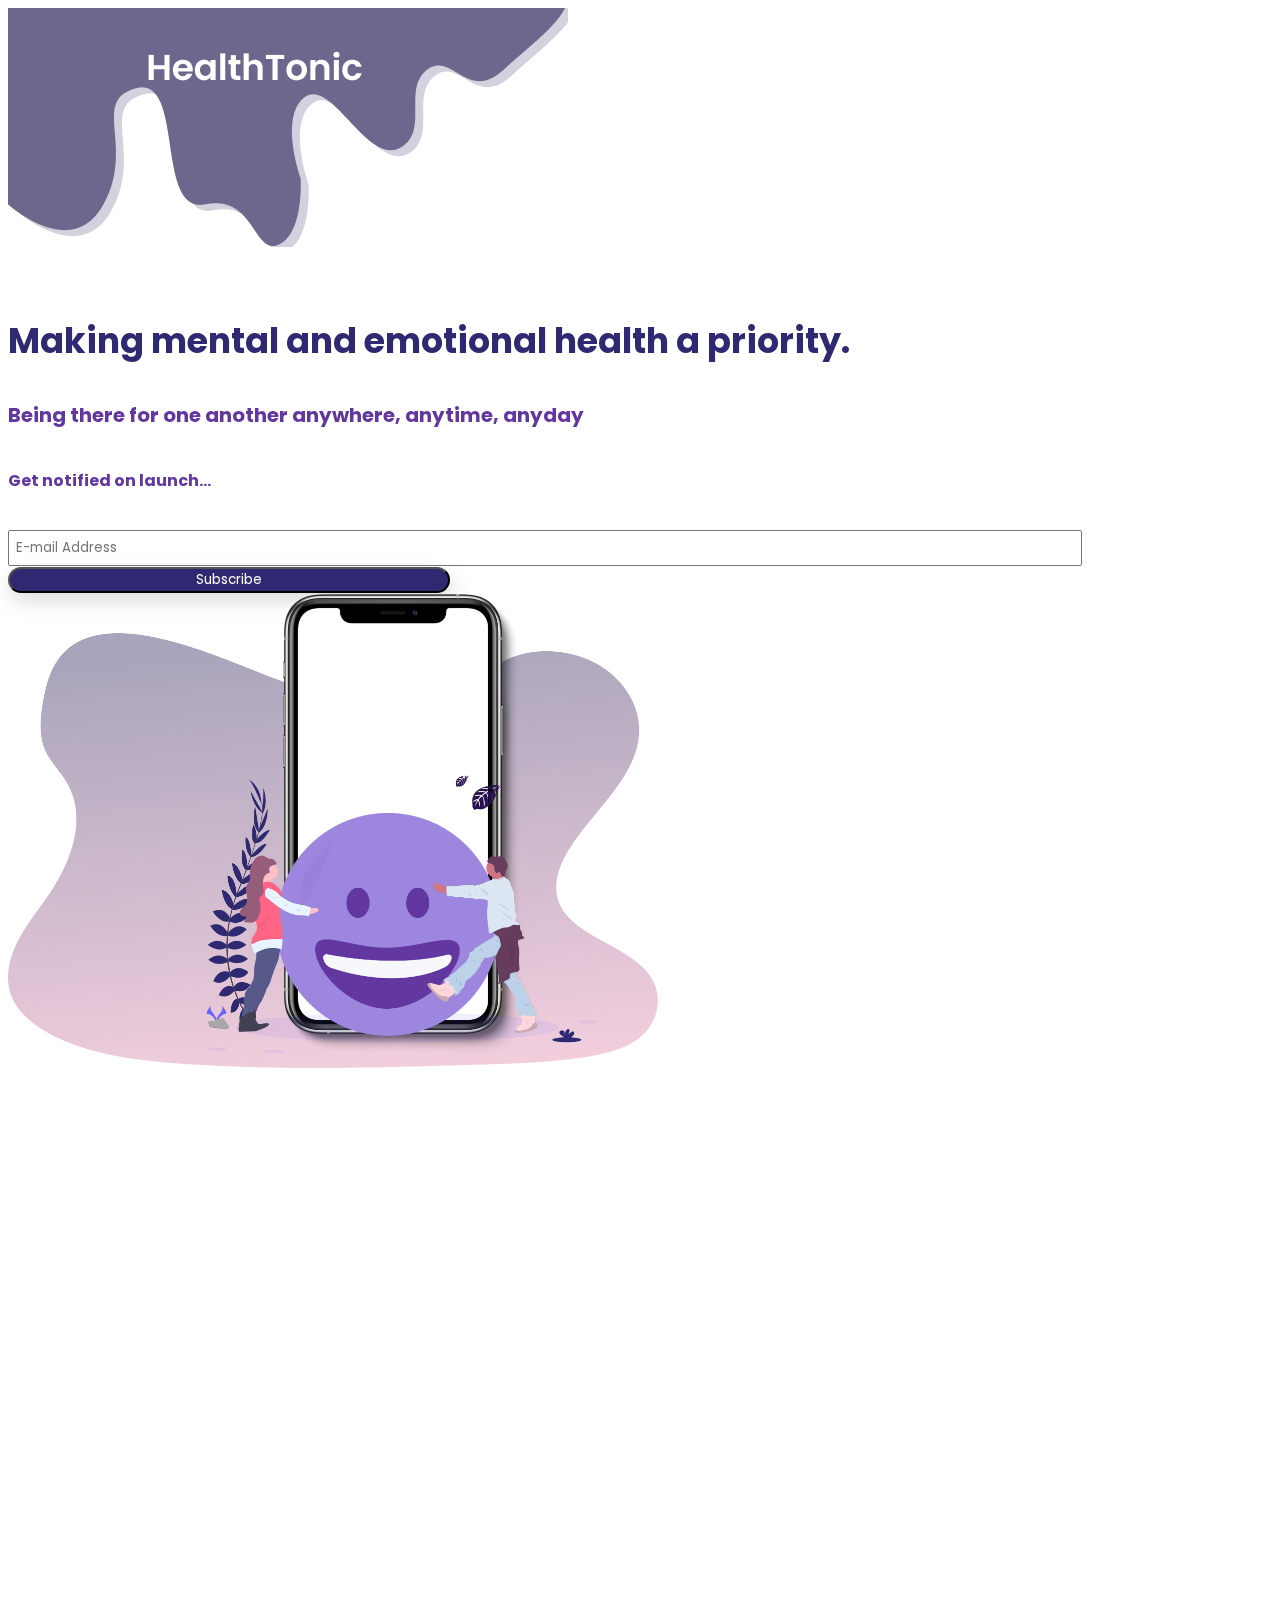
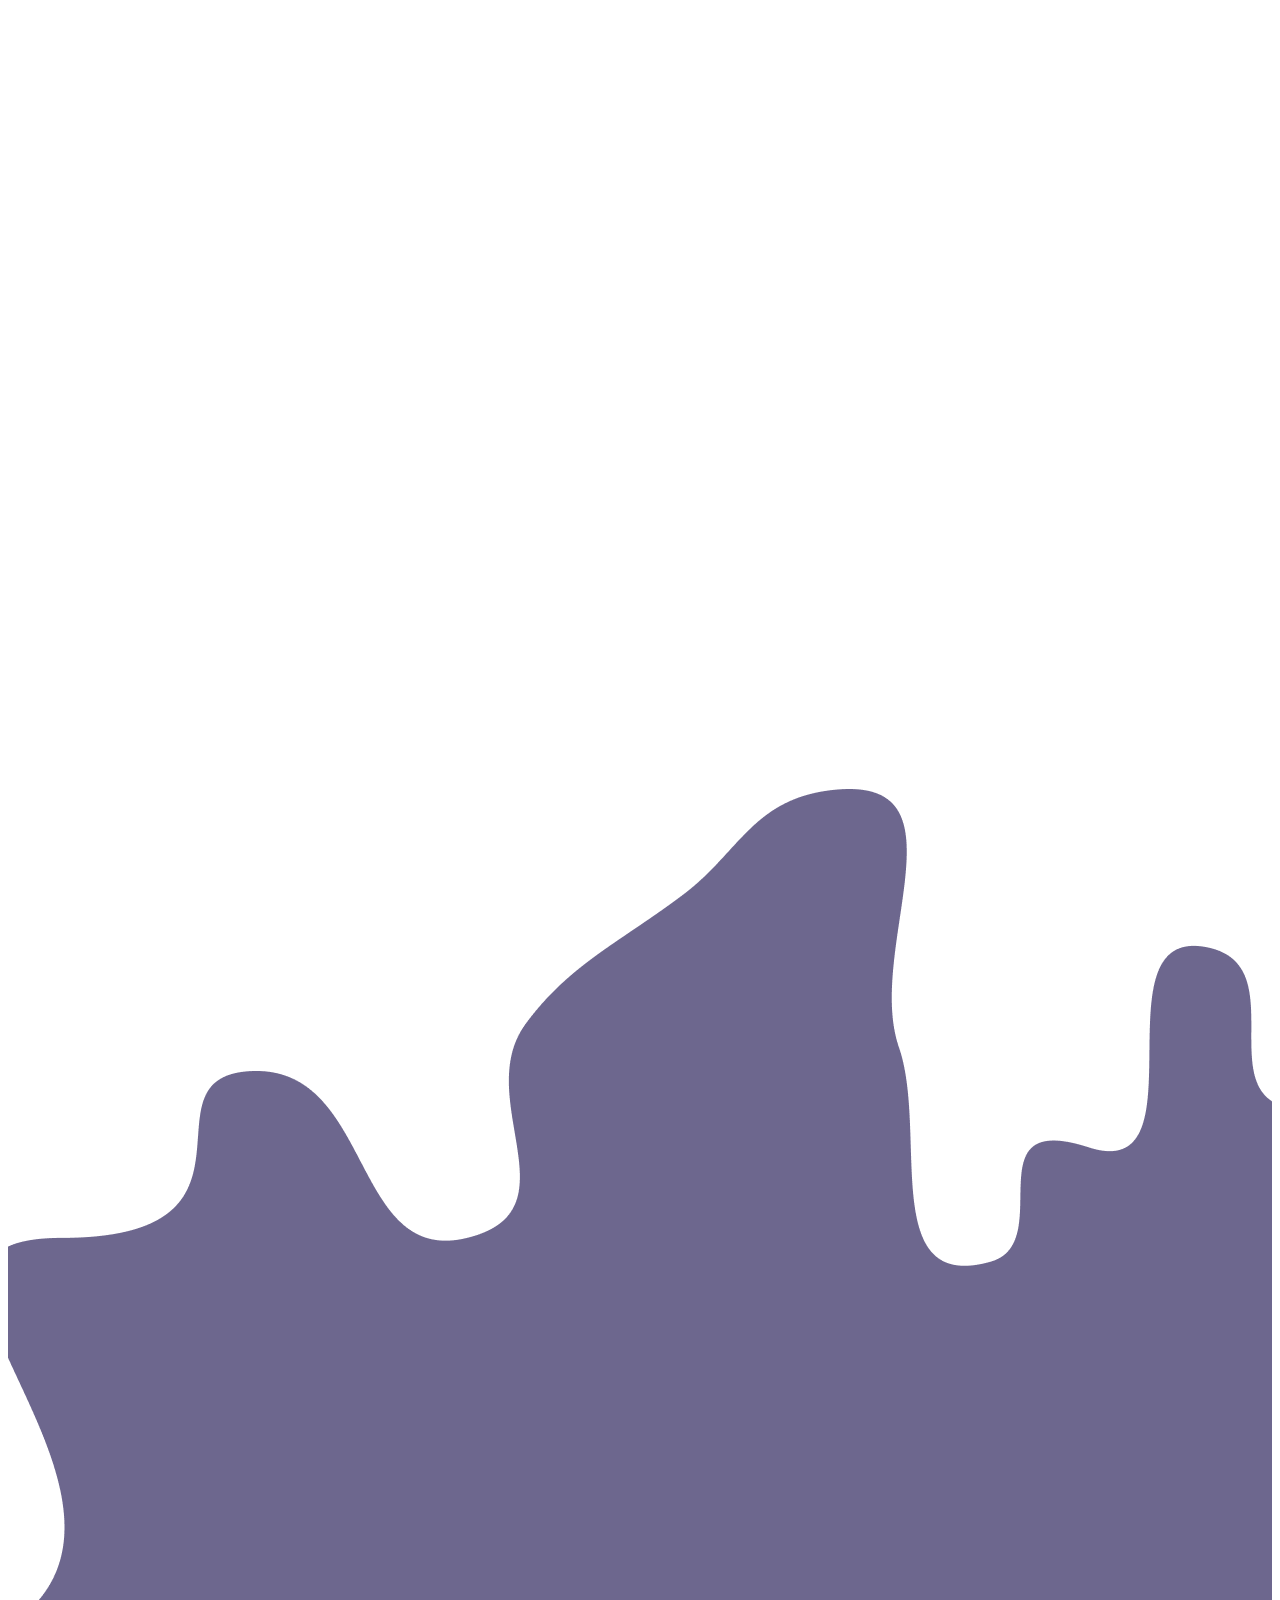
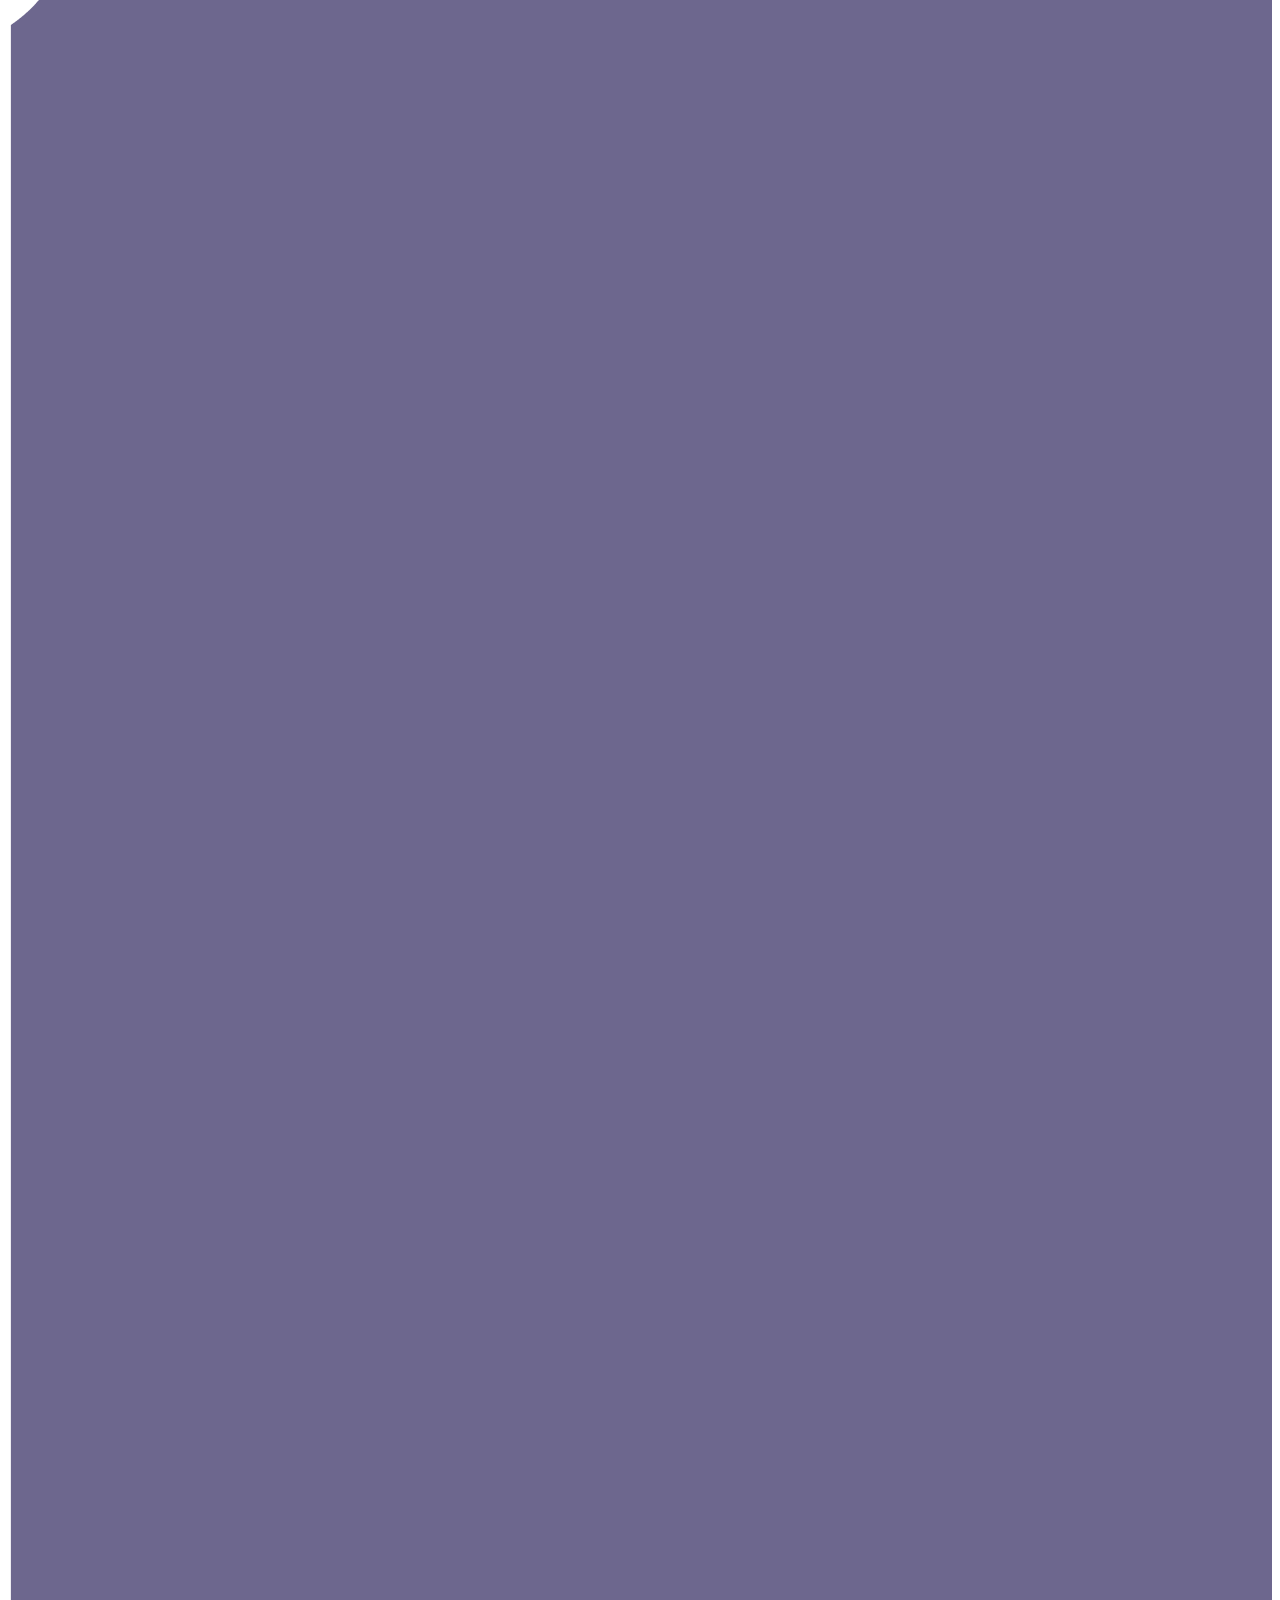
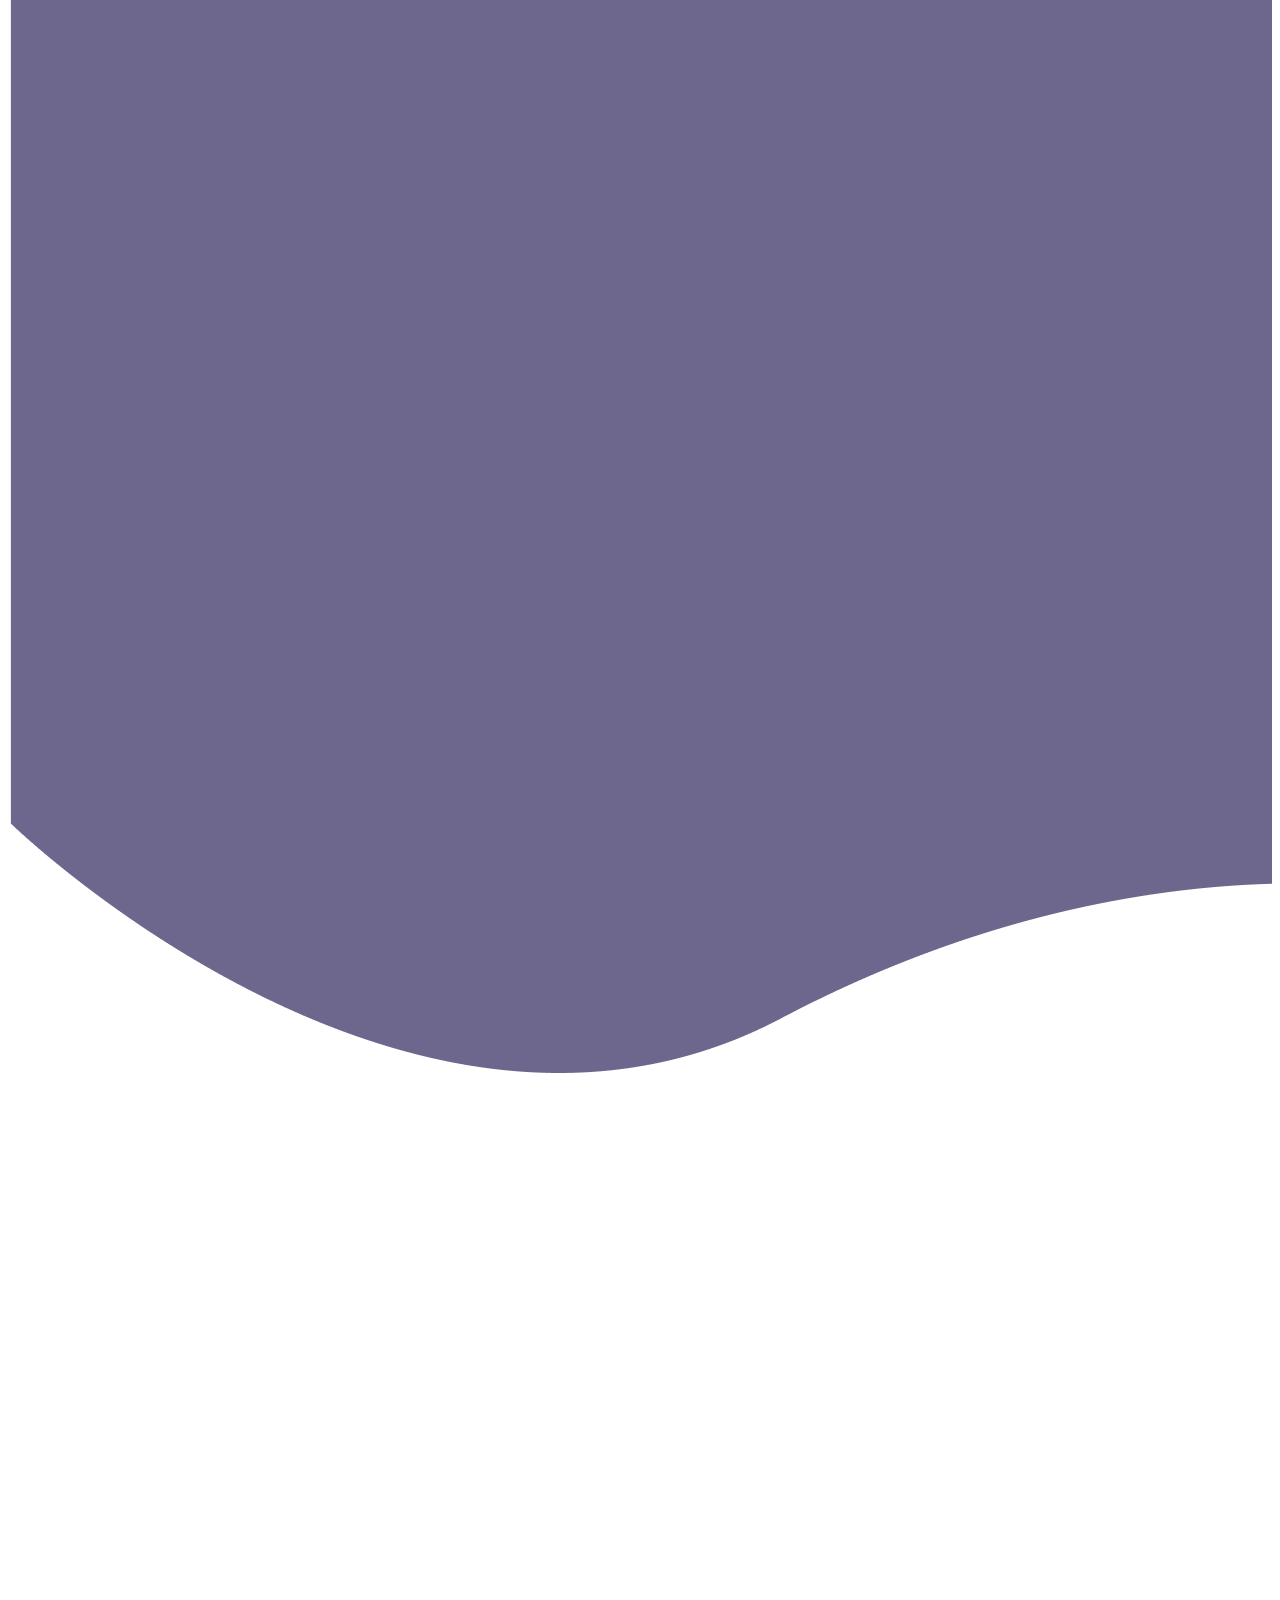
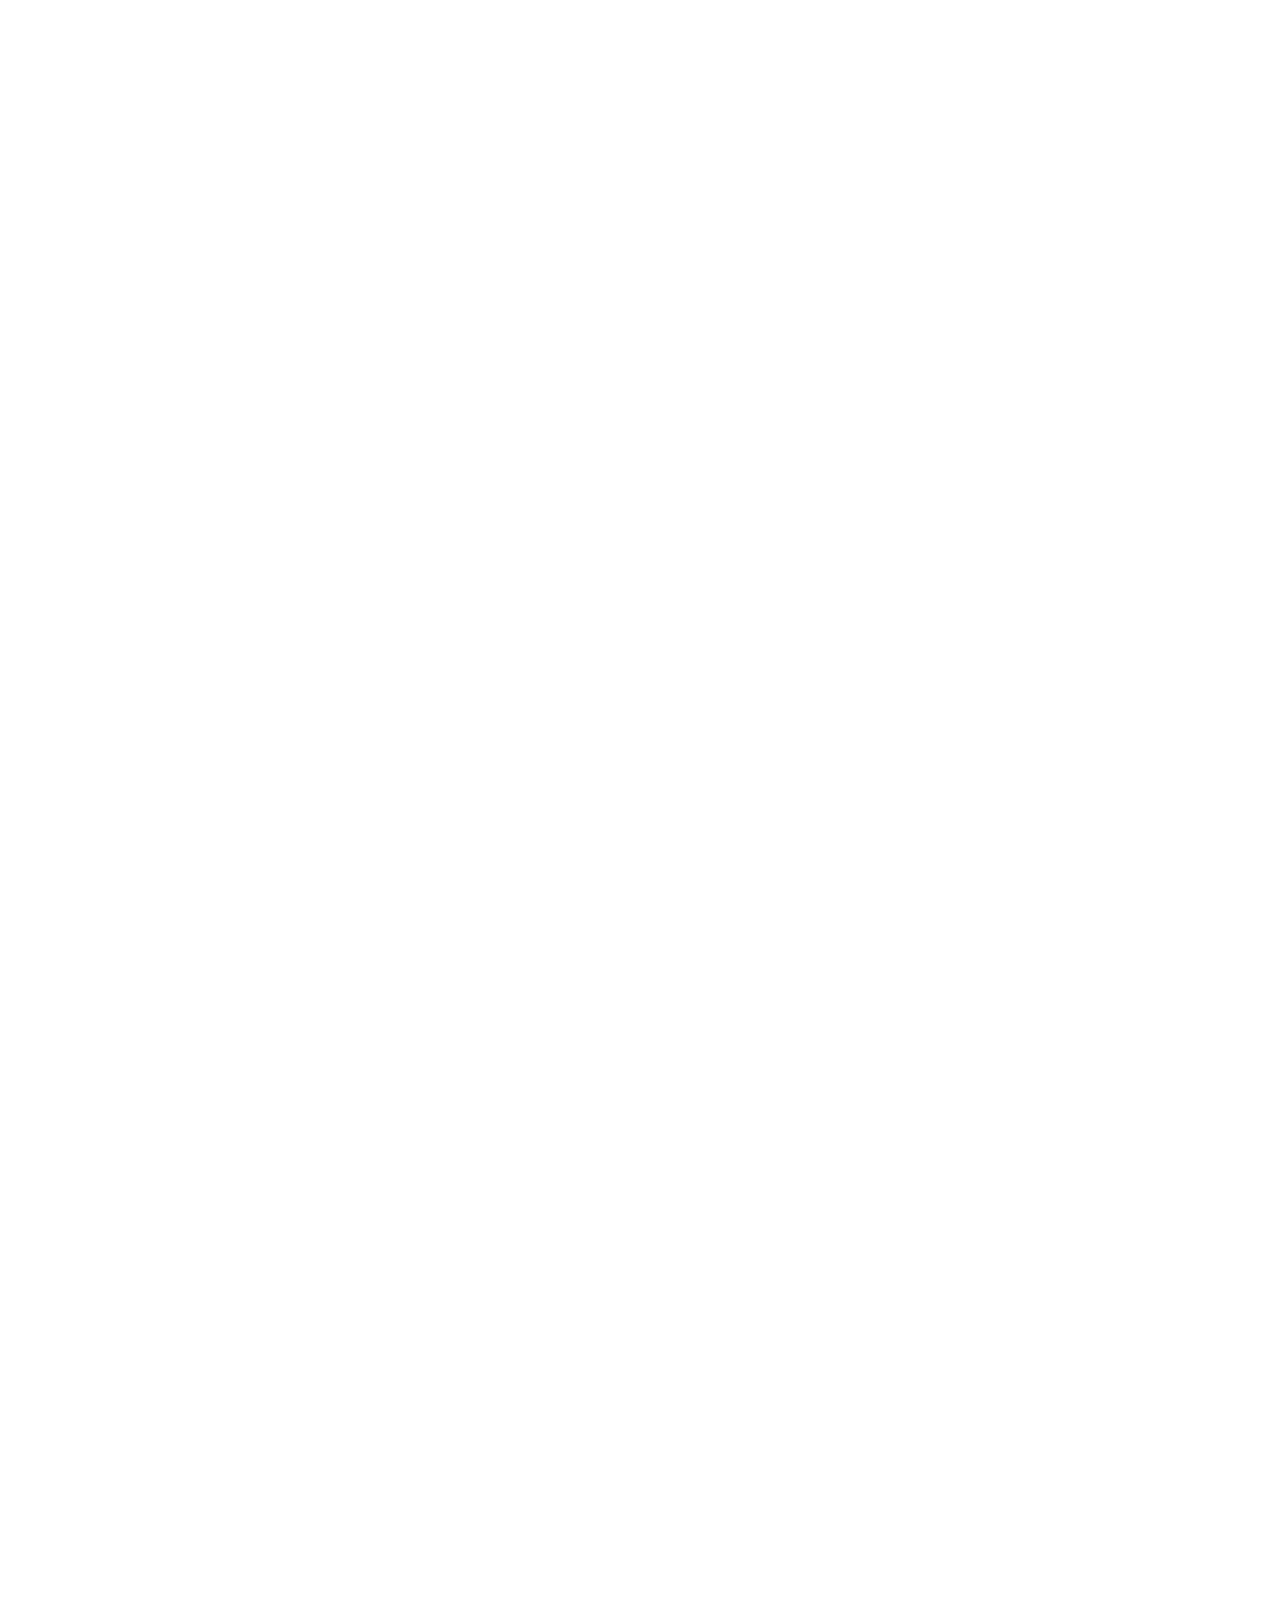
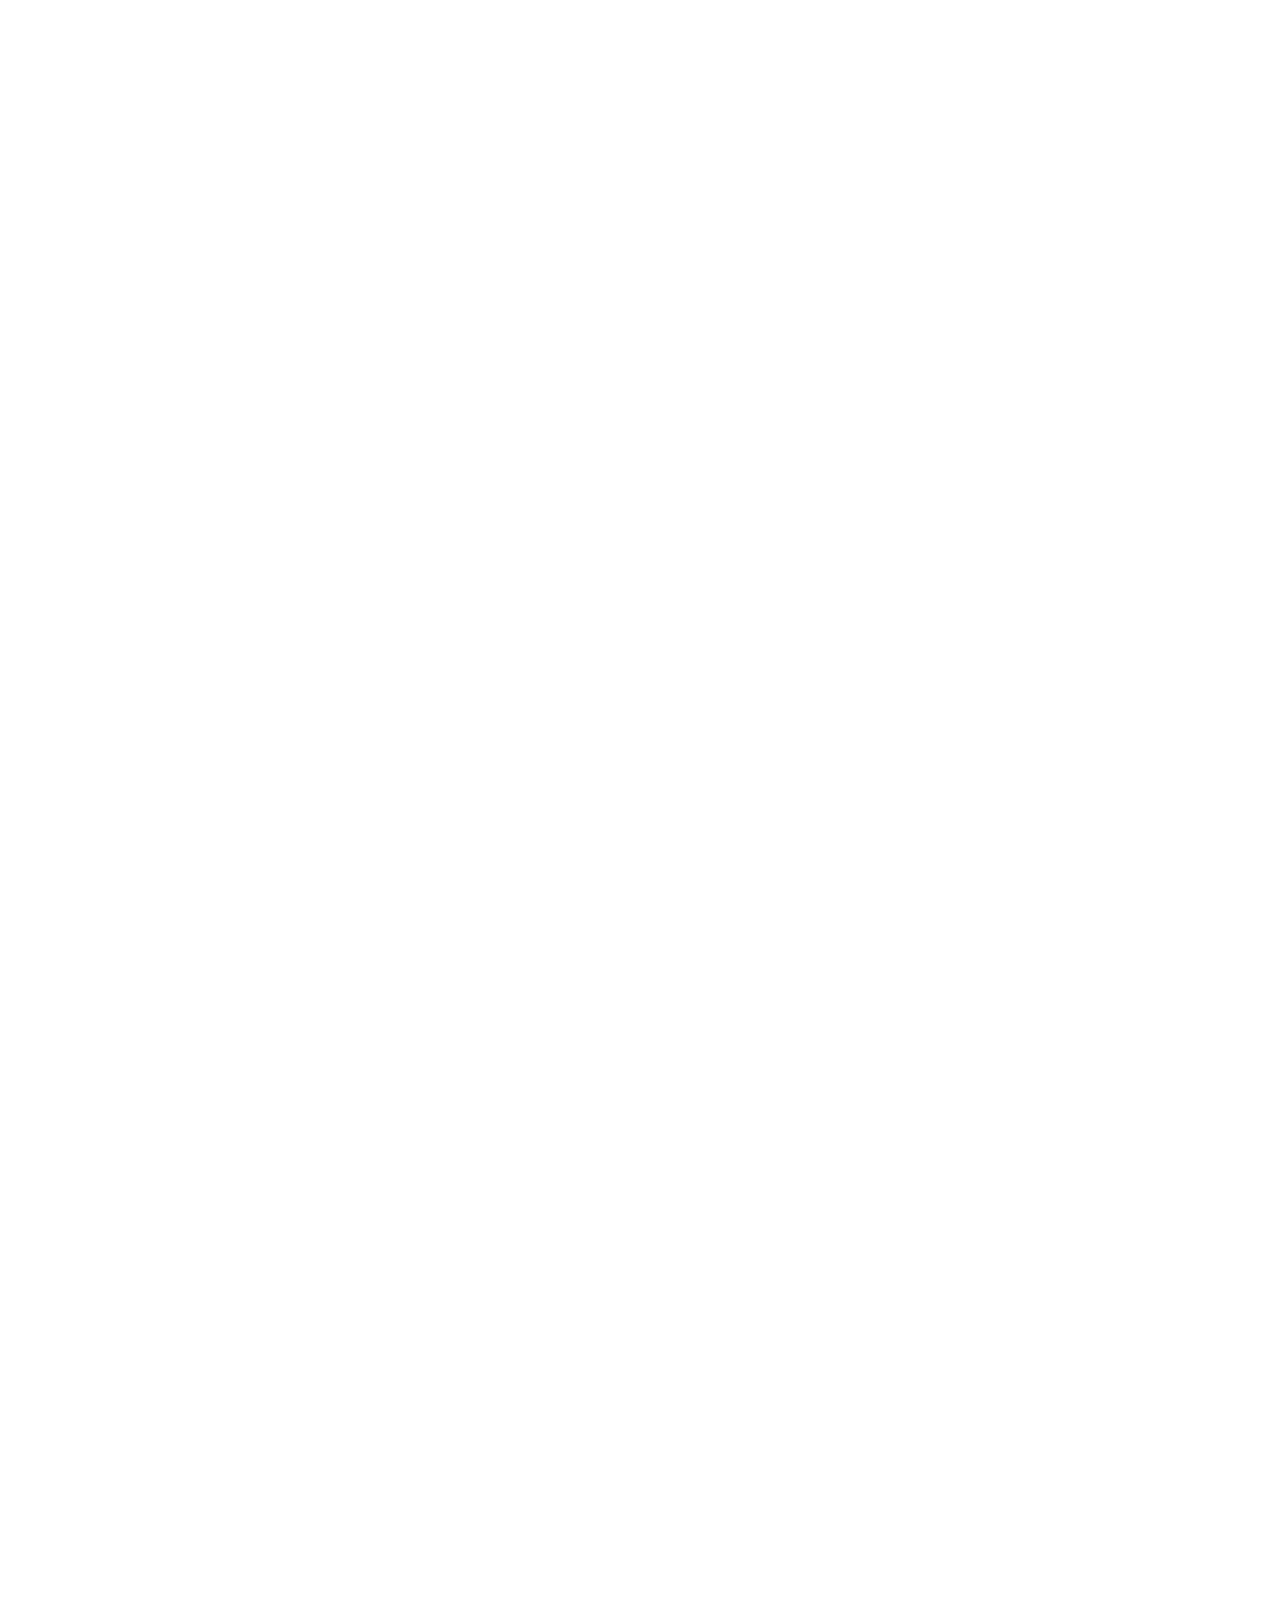
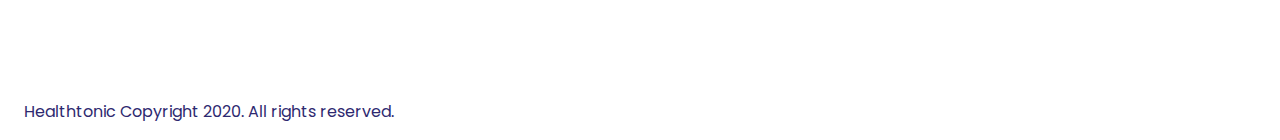
<file: index.html>
<!DOCTYPE html>
<html lang="en">

<head>
    <meta charset="UTF-8">
    <meta name="viewport" content="width=device-width, initial-scale=1.0">
    <link href="https://fonts.googleapis.com/css2?family=Poppins&display=swap" rel="stylesheet">
    <link href="https://unpkg.com/aos@2.3.1/dist/aos.css" rel="stylesheet">
    <link rel="stylesheet" href="https://cdnjs.cloudflare.com/ajax/libs/animate.css/4.0.0/animate.min.css" />
    <link rel="stylesheet" href="https://stackpath.bootstrapcdn.com/bootstrap/4.5.0/css/bootstrap.min.css"
        integrity="sha384-9aIt2nRpC12Uk9gS9baDl411NQApFmC26EwAOH8WgZl5MYYxFfc+NcPb1dKGj7Sk" crossorigin="anonymous">
    <link rel="stylesheet" href="./assets/css/style.css">
    <link rel="stylesheet" href="./assets/lightbox/src/css/lightbox.css">
    <title>HealthTonic - Coming soon!!!!</title>
</head>

<body>

    <!--Scroll indicator-->
    <div class="line" id="scrollIndicator"></div>

    <!--Navbar section-->
    <div class="nav-section">
        <nav class="navbar navbar-light">
            <a class="navbar-brand" href="#" class="title">
                <img src="./assets/images/Vector 2 (2).png" alt="" class="img-fluid">
            </a>
        </nav>
    </div>

    <!--Hero section -->
    <div class="hero-section">
        <div class="container">
            <div class="row">
                <div class="col-md-6 hero mt-4" data-aos="fade-right">
                    <div class="hero-title">
                        Making mental and emotional health a priority.
                    </div>
                    <div class="hero-caption mt-4">
                        <h5 class="caption">Being there for one another anywhere, anytime, anyday</h5>
                        <h6 class="">Get notified on launch...</h6>
                    </div>
                    <form action="./assets/php/subscribe.php" method="POST">
                        <div class="hero-form form-group mt-4">
                            <input type="email" class="form-control" id="exampleInputEmail1"
                                aria-describedby="emailHelp" placeholder="E-mail Address" name="email">
                        </div>
                        <button type="submit" class="btn" name="submit">Subscribe</button>
                    </form>
                </div>

                <div class="col-md-6 mb-4">
                    <div class="hero-image" data-aos="fade-left">
                        <a href="./assets/images/Group 78.png" data-lightbox="./assets/images/Group 78.png">
                            <img src="./assets/images/Group 78.png" alt="" class="img-fluid">
                        </a>
                    </div>
                </div>
            </div>
        </div>
    </div>

    <!--Hero section continues-->
    <div class="hero2-section">
        <div class="container">
            <div class="row">
                <div class="col-md-6 mt-4">
                    <div class="hero2-image" data-aos="zoom-in-down">
                        <a href="./assets/images/Group 134.png" data-lightbox="./assets/images/Group 134.png">
                            <img src="./assets/images/Group 134.png" alt="" class="img-fluid">
                        </a>
                    </div>
                </div>

                <div class="col-md-6 d-flex justify-content-center flex-column padme" data-aos="zoom-in-up">
                    <div class="hero2-title">
                        Locate people and friends approaching you
                    </div>
                    <div class="hero2-caption mt-4">
                        <p class="caption2">Using the map provided in the Healthtonic mobile application, you can
                            easily locate people approaching you from the shortest distant to as much as a 100 meters.
                        </p>
                    </div>
                </div>
            </div>
        </div>
    </div>

    <!--Another section -->
    <div class="third-section">
        <div class="container">
            <div class="row">
                <div class="col-md-6 cardies" data-aos="zoom-in-down">
                    <div class="card h-100">
                        <div class="card-body">
                            <h5 class="card-title">Make their mental and emotional health your priority</h5>
                            <p class="card-text">The Healthtonic app makes it possible for you to be there for your
                                loved ones as well as strangers.</p>
                            <p class="card-text">With the use of AI, you get to choose between the options of Visual
                                scanning and Voice analsis. By using any of the methods, you will be able to tell
                                about their mental and emotional health, making it posible to be there for them.</p>
                        </div>
                    </div>
                </div>
                <div class="col-md-6 image">
                    <div class="third-section-img" data-aos="fade-up" data-aos-anchor-placement="top-center">
                        <a href="./assets/images/Group 135.png" data-lightbox="./assets/images/Group 135.png">
                            <img src="./assets/images/Group 135.png" alt="" class="">
                        </a>
                    </div>
                </div>
            </div>

            <div class="row main-aside-images">
                <div class="col d-flex justify-content-between text-center align-items-center checkzy">
                    <div class="col-md-6 aside-img">
                        <a href="./assets/images/Group 138.png" data-lightbox="./assets/images/Group 138.png">
                            <img src="./assets/images/Group 138.png" data-aos="flip-left" alt="">
                        </a>
                    </div>
                    <div class="col-md-6 aside-img">
                        <a href="./assets/images/Group 137 (1).png" data-lightbox="./assets/images/Group 137 (1).png">
                            <img src="./assets/images/Group 137 (1).png" data-aos="flip-right" alt="">
                        </a>
                    </div>
                </div>
            </div>


            <div class="thirdy">
                <div class="third-sec-parag text-center img-fluid">
                    <h4 class="text-center text-white" data-aos="flip-left" data-aos-easing="ease-out-cubic"
                        data-aos-duration="2000">Detect their Emotional and Mental Health</h4>
                </div>

                <div class="row">
                    <div class="col-md-12 cardy" data-aos="zoom-in-left">
                        <div class="card">
                            <div class="card-body">
                                <p class="card-text">Using the healthtonic visual scan feature, you can scan the faces
                                    and
                                    body gestures of people approaching even from a distance of up to 100 metres. This
                                    simply means you do not need to lift your phone to their faces before you get to
                                    know
                                    about their health state.</p>
                                <p class="card-text">Also, another interesting feature is the Voice analyser which can
                                    be
                                    used to detect the mental and emotional welbeing of others, simply by recording the
                                    voice of the selected person from the map within a distance range of 0-50 metres.
                                    Using
                                    voice pitch, the state or mood of that individual can be recorded.</p>
                            </div>
                        </div>
                    </div>
                </div>
            </div>
        </div>
    </div>

    <!--Body Section-->
    <div class="body-section">
        <div class="container">
            <div class="row">
                <div class="col text-center body-img" data-aos="fade-up" data-aos-duration="3000">
                    <a href="./assets/images/Group 139.png" data-lightbox="./assets/images/Group 139.png">
                        <img src="./assets/images/Group 139.png" alt="">
                    </a>
                </div>
            </div>
        </div>
    </div>


    <!--Mental Health-->
    <div class="m-health">
        <div class="container">
            <div class="row">
                <div class="col text-center" data-aos="fade-right" data-aos-offset="300" data-aos-easing="ease-in-sine">
                    <div class="row row-cols-1 row-cols-md-4 cardi-b">
                        <div class="col mb-4">
                            <div class="card">
                                <div class="card-body">
                                    <img src="./assets/images/angry.png" alt="...">
                                    <h5 class="card-title">Angry</h5>
                                </div>
                            </div>
                        </div>
                        <div class="col mb-4">
                            <div class="card">
                                <div class="card-body">
                                    <img src="./assets/images/depressed.png" alt="...">
                                    <h5 class="card-title">Depressed</h5>
                                </div>
                            </div>
                        </div>
                        <div class="col mb-4">
                            <div class="card">
                                <div class="card-body">
                                    <img src="./assets/images/sad.png" alt="...">
                                    <h5 class="card-title">Sad</h5>
                                </div>
                            </div>
                        </div>
                        <div class="col mb-4">
                            <div class="card">
                                <div class="card-body">
                                    <img src="./assets/images/nervous.png" alt="...">
                                    <h5 class="card-title">Nervous</h5>
                                </div>
                            </div>
                        </div>
                    </div>
                    <div class="m-health-title">
                        Know their mental and emotional health state.
                    </div>
                    <div class="m-health-para">
                        <p class="text-center"> Healthtonic shows the emotional and mental states of individuals you
                            select by the use of facelike illustrations. These illustrations have been integrated to
                            give results of different moods which include: Happy, Sad, Nervoous, Depressed and Angry.
                        </p>
                    </div>
                </div>
            </div>
        </div>
    </div>


    <!--Last section-->
    <div class="last-section">
        <div class="container">
            <div class="row">
                <div class="col-md-6 mt-4">
                    <div class="last-image" data-aos="fade-down-right">
                        <a href="./assets/images/Group 142.png" data-lightbox="./assets/images/Group 142.png">
                            <img src="./assets/images/Group 142.png" alt="">
                        </a>
                    </div>
                </div>

                <div class="col-md-6 d-flex justify-content-center flex-column padme" data-aos="fade-down-left">
                    <div class="last-title">
                        Help them by making them feel at their best
                    </div>
                    <div class="last-caption mt-4">
                        <p class="last">With the use of the Healthtonic app, we believe everyone has a role to play
                            in the mental and emotional health of everyone around them.
                        </p>
                        <p class="last">After knowing the mental and emotional state of the seleted individual,
                            Healthtonic provides you with various suggestions in which you can follow to make them feel
                            better.
                        </p>
                    </div>
                </div>
            </div>
        </div>
    </div>

    <div class="container">
        <div class="row row-cols-1 row-cols-md-4 text-center cardmon">
            <div class="col mb-4">
                <div class="card">
                    <div class="card-body" data-aos="fade-up">
                        <img src="./assets/images/heart(1).svg" alt="...">
                        <h5 class="card-title">Give a hug</h5>
                    </div>
                </div>
            </div>
            <div class="col mb-4">
                <div class="card">
                    <div class="card-body" data-aos="fade-down">
                        <img src="./assets/images/chat(1).svg" alt="...">
                        <h5 class="card-title">Interact</h5>
                    </div>
                </div>
            </div>
            <div class="col mb-4">
                <div class="card">
                    <div class="card-body" data-aos="fade-up">
                        <img src="./assets/images/gift(1).svg" alt="...">
                        <h5 class="card-title">Give a gift</h5>
                    </div>
                </div>
            </div>
            <div class="col mb-4">
                <div class="card">
                    <div class="card-body" data-aos="fade-down">
                        <img src="./assets/images/sing(1).svg" alt="...">
                        <h5 class="card-title">Sing a song</h5>
                    </div>
                </div>
            </div>
        </div>
    </div>

    <!--Footer Section -->
    
    <!--Footer text-->
    <div class="footer-final">
        <div class="container">
            <div class="row">
                <div class="col-md-12">
                    <div class="text-center copyright">
                        <p class="text-center">
                            Healthtonic Copyright 2020. All rights reserved.
                        </p>
                    </div>
                </div>
            </div>
        </div>
    </div>
    <script src="https://code.jquery.com/jquery-3.5.1.slim.min.js"
        integrity="sha384-DfXdz2htPH0lsSSs5nCTpuj/zy4C+OGpamoFVy38MVBnE+IbbVYUew+OrCXaRkfj" crossorigin="anonymous">
    </script>
    <script src="https://cdn.jsdelivr.net/npm/popper.js@1.16.0/dist/umd/popper.min.js"
        integrity="sha384-Q6E9RHvbIyZFJoft+2mJbHaEWldlvI9IOYy5n3zV9zzTtmI3UksdQRVvoxMfooAo" crossorigin="anonymous">
    </script>
    <script src="https://stackpath.bootstrapcdn.com/bootstrap/4.5.0/js/bootstrap.min.js"
        integrity="sha384-OgVRvuATP1z7JjHLkuOU7Xw704+h835Lr+6QL9UvYjZE3Ipu6Tp75j7Bh/kR0JKI" crossorigin="anonymous">
    </script>
    <script src="https://unpkg.com/aos@2.3.1/dist/aos.js"></script>
    <script src="./assets/js/main.js"></script>
    <script src="./assets/lightbox/dist/js/lightbox-plus-jquery.js"></script>
    <script src="./assets/lightbox/src/js/lightbox.js"></script>
</body>

</html>
</file>
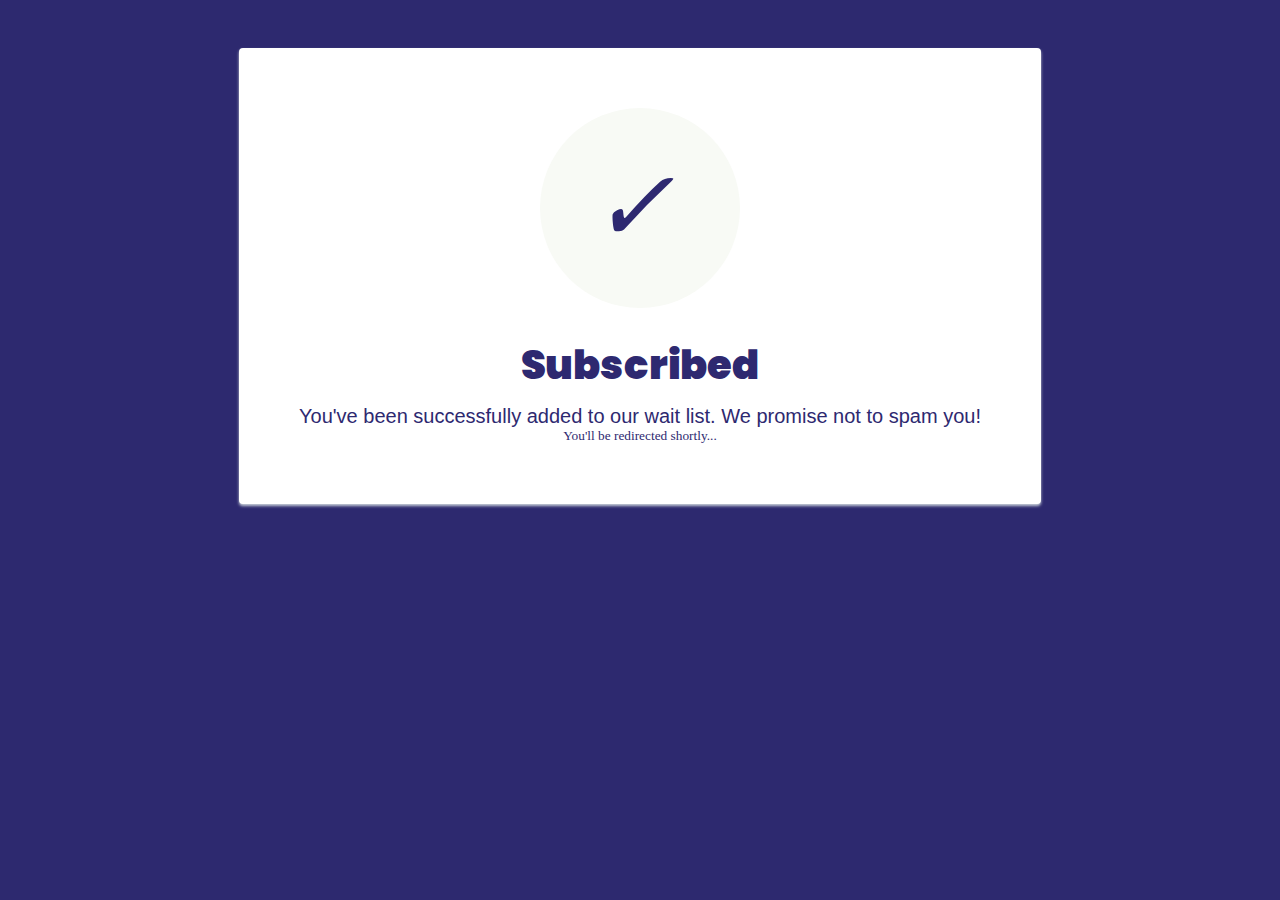
<file: src/success.html>
<html>

<head>
     <link href="https://fonts.googleapis.com/css2?family=Poppins&display=swap" rel="stylesheet">
    <link rel="stylesheet" href="./success.css">
    <title>Success</title>
    <meta http-equiv="refresh" content="3;url=../" />
</head>

<body>
    <div class="card">
        <div style="border-radius:200px; height:200px; width:200px; background: #F8FAF5; margin:0 auto;">
            <i class="checkmark">✓</i>
        </div>
        <h1>Subscribed</h1>
        <p>You've been successfully added to our wait list. We promise not to spam you!</p>

        <small style="color: #2E2970">You'll be redirected shortly...</small>
    </div>
</body>

</html>
</file>
<file: assets/css/style.css>
@import url('https://fonts.googleapis.com/css2?family=Poppins&display=swap');

*{
    font-family: 'Poppins',
    sans-serif !important;
    box-sizing: border-box;
}

html {
    scroll-behavior: smooth!important;
}


.line {
    background: #2E2970;
    height: 7px;
    border-radius: 3px;
    width: 0%;
    position: fixed;
    top: 0;
}

.navbar {
    margin: 0 !important;
    padding: 0 !important;
}

.navbar-brand {
    margin: 0 !important;
    padding: 0 !important;
}


.hero {
    margin-top: 60px !important;
}

.hero-image img {
    margin-top: auto;
    width: 650px;
}

.hero-title {
    font-family: Poppins;
    font-style: normal;
    font-weight: bold;
    font-size: 35px;
    color: #2E2970
}

.hero-caption {
    color: #6237A0;
     font-style: normal;
     font-weight: 600;
     font-size: 24px;
}

.hero-form input {
    padding: 6px;
    width: 85%;
}

form button {
    background: #2E2970 !important;
    box-shadow: 2px 8px 20px rgba(74, 74, 74, 0.2);
    border-radius: 15px;
    width: 35%;
    color: #FFF !important;
}

.hero-2 {
    margin-top: 30px;
    padding: 0 !important;
    margin: 0 !important;
}

.hero2-image img {
    height: 700px;
}

.hero2-title,
.card-title,
.m-health-title,
.last-title {
     color: #6237A0;
     font-style: normal;
     font-weight: 600;
     font-size: 24px;
}

.hero2-caption {
    color: #2E2970;
    font-style: normal;
    font-weight: 500;
    font-size: 18px;
}

.third-section {
    background: url(../images/Vector\ 6.png);
    background-repeat: no-repeat;
    background-size: center;
    height: 3484px;
}

.cardies {
    margin-top: 500px;
}

.card-text {
    color: #2E2970;
    padding: 1em;
    margin: 1em;
    font-style: normal;
    font-weight: 500;
    font-size: 17px;
}

.card-title {
     padding: 1em;
}

.third-section-img img {
    height: 700px;
    margin-top: 90px;
    margin-left: 110px;
}

.aside-img img {
    height: 700px;
    margin-top: 30px;
}

.cardy .card {
    border-radius: 20px;
    height: auto;
    padding: 3em;
}

.thirdy {
    margin-top: 150px;
}

.third-sec-parag {
    margin-bottom: 30px;
}

.main-aside-images {
    margin-top: 200px;
}

.body-img img {
    margin-top: -500px;
    margin-bottom: 30px;
    height: 900px;
}

.m-health-para p {
    color: #2D296F;
    font-style: normal;
    font-weight: 500;
    font-size: 17px;
}

.last-section {
    margin-top: 50px;
    padding: 0 !important;
}

.last-caption {
    color: #2E2970;
    font-style: normal;
    font-weight: 500;
    font-size: 18px;
}

.last-image img {
    height: 700px;
}

.cardi-b .card{
    border-radius: 20px;
}

.cardmon .card {
    border: none;
}

.cardmon img {
    width: 100px;
    color: #6237A0 !important;
}

.footer {
    background: url(../images/Vector\ 8.png);
    margin: auto;
    padding: auto;
}

.formik form input {
    margin-left: auto;
    margin-right: auto;
    display: flex;
    justify-content: center;
    align-items: center;
}

.footer .footer-title{
    margin: 2em;
}

.footer-final{
    color: #2E2970;
    margin: 1em;
}

.footer form {
    margin-bottom: 20px;
}




/*Responsiveness starts here */
@media only screen and (min-device-width: 375px) and (max-device-width: 667px) and (-webkit-min-device-pixel-ratio: 2) {
    .hero-section {
        display: flex;
        flex-direction: column;
        align-items: center;
        justify-content: center;
        text-align: center;
    }

    .body-img img {
        margin-top: 100px;
        margin-bottom: 100px;
        height: 800px;
    }

    .hero-title {
        font-size: 20px;
        align-items: center;
        text-align: center;
    }

    .hero-form input {
        padding: 6px;
        width: 100%;
    }

    form button {
        margin-bottom: 4px;
    }

    .hero-image {
        height: 400px;
        margin-top: 30px;
    }

    .hero2-image img {
        height: 400px;
    }

    .hero2-section {
        display: flex;
        justify-content: center !important;
        align-items: center !important;
        align-self: center !important;
        flex-direction: column;
        text-align: center;
        margin-top: 35px;
    }

    .third-section {
        display: flex;
        justify-content: center !important;
        align-items: center !important;
        align-self: center !important;
        flex-direction: column;
    }

    .third-section-img img {
        display: flex;
        justify-content: center !important;
        align-items: center !important;
        text-align: center !important;
        height: 400px;
        margin-top: 90px;
        margin-left: auto;
        margin-right: auto;
    }

    .aside-img img {
        height: 400px;
        margin-top: 30px;
        display: flex;
        flex-direction: column;
        justify-content: center !important;
        align-items: center !important;
        text-align: center !important;
        margin-left: auto;
        margin-right: auto;
    }

    .cardy p .card-text {
        padding: 0;
        margin: 0;
    }

    .cardies {
        margin-top: 200px;
    }

    .cardy .card {
        padding: 0 !important;
    }

    .body-section {
        margin-top: 300px;
    }

    .body-img img {
        height: 400px;
    }

    .last-section {
        display: flex;
        justify-content: center;
        align-items: center;
        text-align: center;
    }


    .last-image img {
        height: 400px;
    }

    .checkzy{
        display: flex;
        flex-direction: column !important;
        justify-content: center;
        align-items: center;
        text-align: center;
    }

    .footer-final {
        color: #2E2970;
        margin: 1em;
    }

}

@media only screen and (min-device-width: 320px) and (max-device-width: 568px) and (-webkit-min-device-pixel-ratio: 2) {
    

    .hero-section {
        display: flex;
        flex-direction: column;
        align-items: center;
        justify-content: center;
        text-align: center;
    }

    .body-img img {
        margin-top: 100px;
        margin-bottom: 100px;
        height: 800px;
    }

    .container {
        max-width: 375px;
        overflow: hidden;
    }

    .hero-title {
        font-size: 20px;
        align-items: center;
        text-align: center;
    }

    .hero-form input {
        padding: 6px;
        width: 100%;
    }

    form button {
        margin-bottom: 4px;
    }

    .hero-image {
        height: 400px;
        margin-top: 30px;
    }

    .hero2-image img {
        height: 400px;
    }

    .hero2-section {
        display: flex;
        justify-content: center !important;
        align-items: center !important;
        align-self: center !important;
        flex-direction: column;
        text-align: center;
        margin-top: 35px;
    }

    .third-section {
        display: flex;
        justify-content: center !important;
        align-items: center !important;
        align-self: center !important;
        flex-direction: column;
    }

    .third-section-img img {
        display: flex;
        justify-content: center !important;
        align-items: center !important;
        text-align: center !important;
        height: 400px;
        margin-top: 90px;
        margin-left: auto;
        margin-right: auto;
    }

    .aside-img img {
        height: 400px;
        margin-top: 30px;
        display: flex;
        flex-direction: column;
        justify-content: center !important;
        align-items: center !important;
        text-align: center !important;
        margin-left: auto;
        margin-right: auto;
    }

    .cardy p .card-text {
        padding: 0;
        margin: 0;
    }

    .cardies {
        margin-top: 200px;
    }

    .cardy .card {
        padding: 0 !important;
    }

    .body-section {
        margin-top: 300px;
    }

    .body-img img {
        height: 400px;
    }

    .last-section {
        display: flex;
        justify-content: center;
        align-items: center;
        text-align: center;
    }


    .last-image img {
        height: 400px;
    }

    .checkzy {
        display: flex;
        flex-direction: column !important;
        justify-content: center;
        align-items: center;
        text-align: center;
    }

    .footer-final {
        color: #2E2970;
        margin: 1em;
    }
}

@media only screen and (min-device-width: 414px) and (max-device-width: 736px) and (-webkit-min-device-pixel-ratio: 3) {
     .footer-final {
         color: #2E2970;
         margin: 1em;
     }
}

@media only screen and (min-device-width: 375px) and (max-device-width: 812px) and (-webkit-min-device-pixel-ratio: 3) {
    .footer-final {
        color: #2E2970;
        margin: 1em;
    }
}

@media screen and (device-width: 360px) and (device-height: 640px) and (-webkit-device-pixel-ratio: 2) {
    .footer-final {
        color: #2E2970;
        margin: 1em;
    }
}

@media only screen and (min-device-width: 1024px) and (max-device-width: 1366px) and (-webkit-min-device-pixel-ratio: 2) {
    .container {
        max-width: 1024px !important;
    }

    .body-img img {
        margin-top: 100px;
        margin-bottom: 100px;
        height: 800px;
    }
}

@media only screen and (min-device-width: 768px) and (max-device-width: 1024px) and (-webkit-min-device-pixel-ratio: 1) {
    .container {
        display: flex !important;
        flex-direction: column !important;
        justify-content: center;
        align-items: center;
        overflow: hidden;
    }

    .body-img img {
        margin-top: 100px;
        margin-bottom: 100px;
        height: 800px;
    }

    .hero2-section {
        display: flex;
        justify-content: center !important;
        align-items: center !important;
        align-self: center !important;
        flex-direction: column !important;
        text-align: center;
        margin-top: 35px;
    }

    .third-section {
        display: flex;
        justify-content: center !important;
        align-items: center !important;
        align-self: center !important;
        flex-direction: column;
    }

    .third-section-img img {
        display: flex;
        justify-content: center !important;
        align-items: center !important;
        text-align: center !important;
        height: 650px;
        margin-top: 90px;
        margin-left: auto;
        margin-right: auto;
    }

    .checkzy {
        display: flex;
        flex-direction: column !important;
        justify-content: center !important;
        align-items: center !important;
        text-align: center !important;
        margin-left: -102px !important;
    }

    .cardi-b .card {
       width: fit-content;
    }

    .last-image img {
        height: 550px;
    }

    .hero-image img,
    .hero2-image img{
        height: 550px;
    }
}
</file>
<file: src/success.css>
body {
     text-align: center;
     padding: 40px 0;
     background: #2D296F;
 }

 h1 {
     color: #2E2970;
     font-family: "poppins", sans-serif;
     font-weight: 900;
     font-size: 40px;
     margin-bottom: 10px;
 }

 p {
     color: #2E2970;
     font-family: "Nunito Sans", "Helvetica Neue", sans-serif;
     font-size: 20px;
     margin: 0;
 }

 i {
     color: #2E2970;
     font-size: 100px;
     line-height: 200px;
     margin-left: -15px;
 }

 .card {
     background: white;
     padding: 60px;
     border-radius: 4px;
     box-shadow: 0 2px 3px #C8D0D8;
     display: inline-block;
     margin: 0 auto;
 }
</file>
